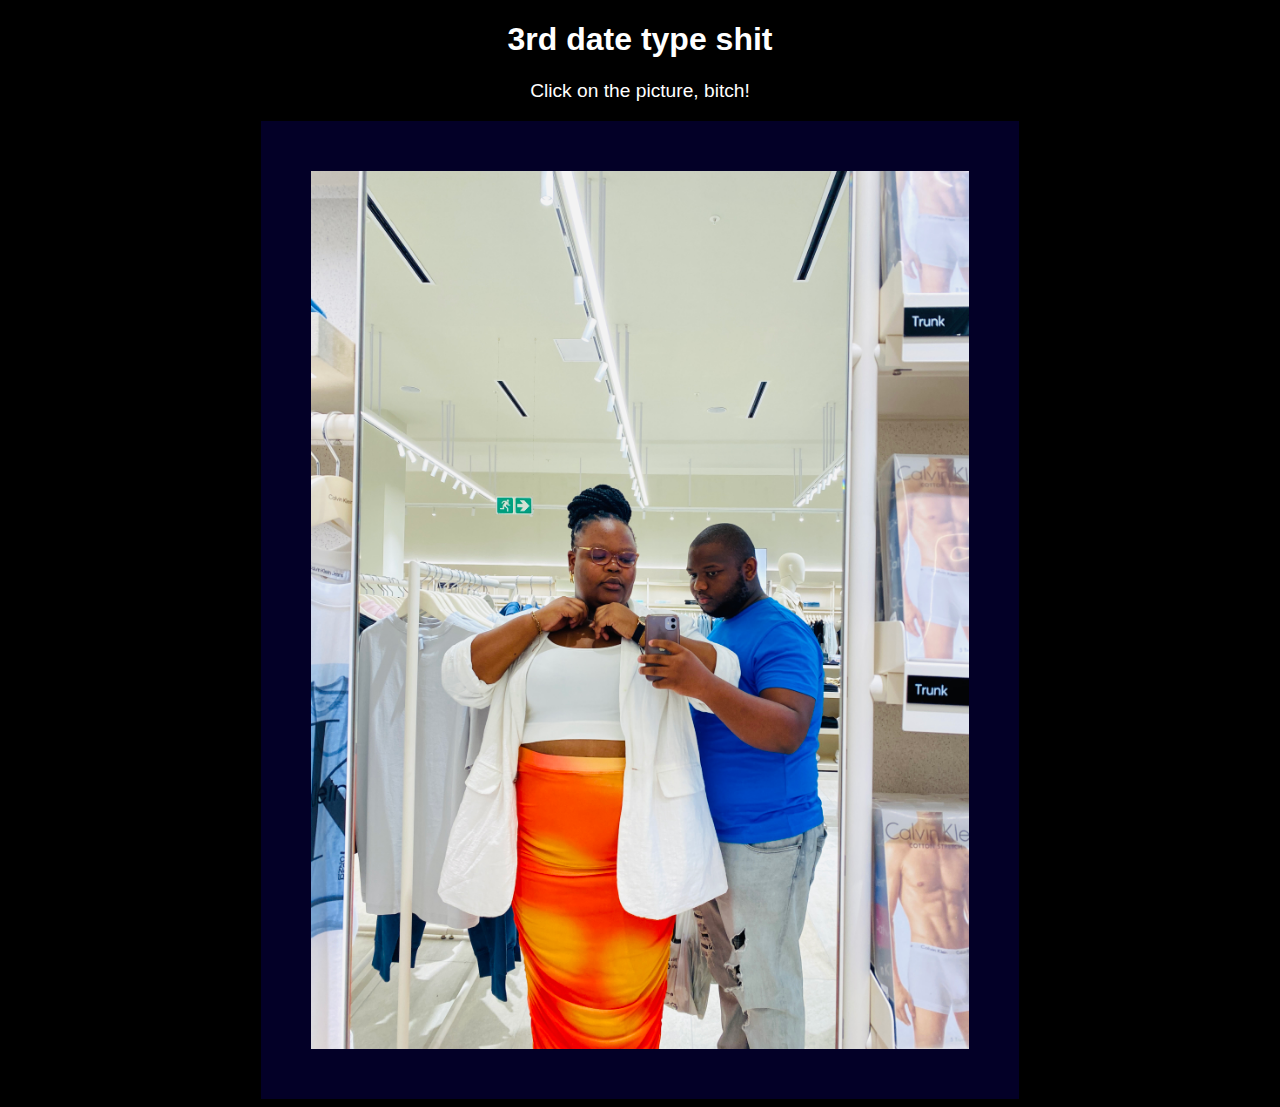
<file: index.html>
<!DOCTYPE html>
<html lang="en">

<head>
    <meta charset="UTF-8">
    <meta name="viewport" content="width=device-width, initial-scale=1.0">
    <link rel="stylesheet" href="style.css">
    <title>Owesihle</title>
</head>

<body>
    <h1>3rd date type shit</h1>
    <p>Click on the picture, bitch!</p>
    <a href="choose.html">
        <img id="Us" style="border:  50px solid rgba(21, 0, 255, 0.152);" src="Us.jpeg">
    </a>
</body>
</html>
</file>
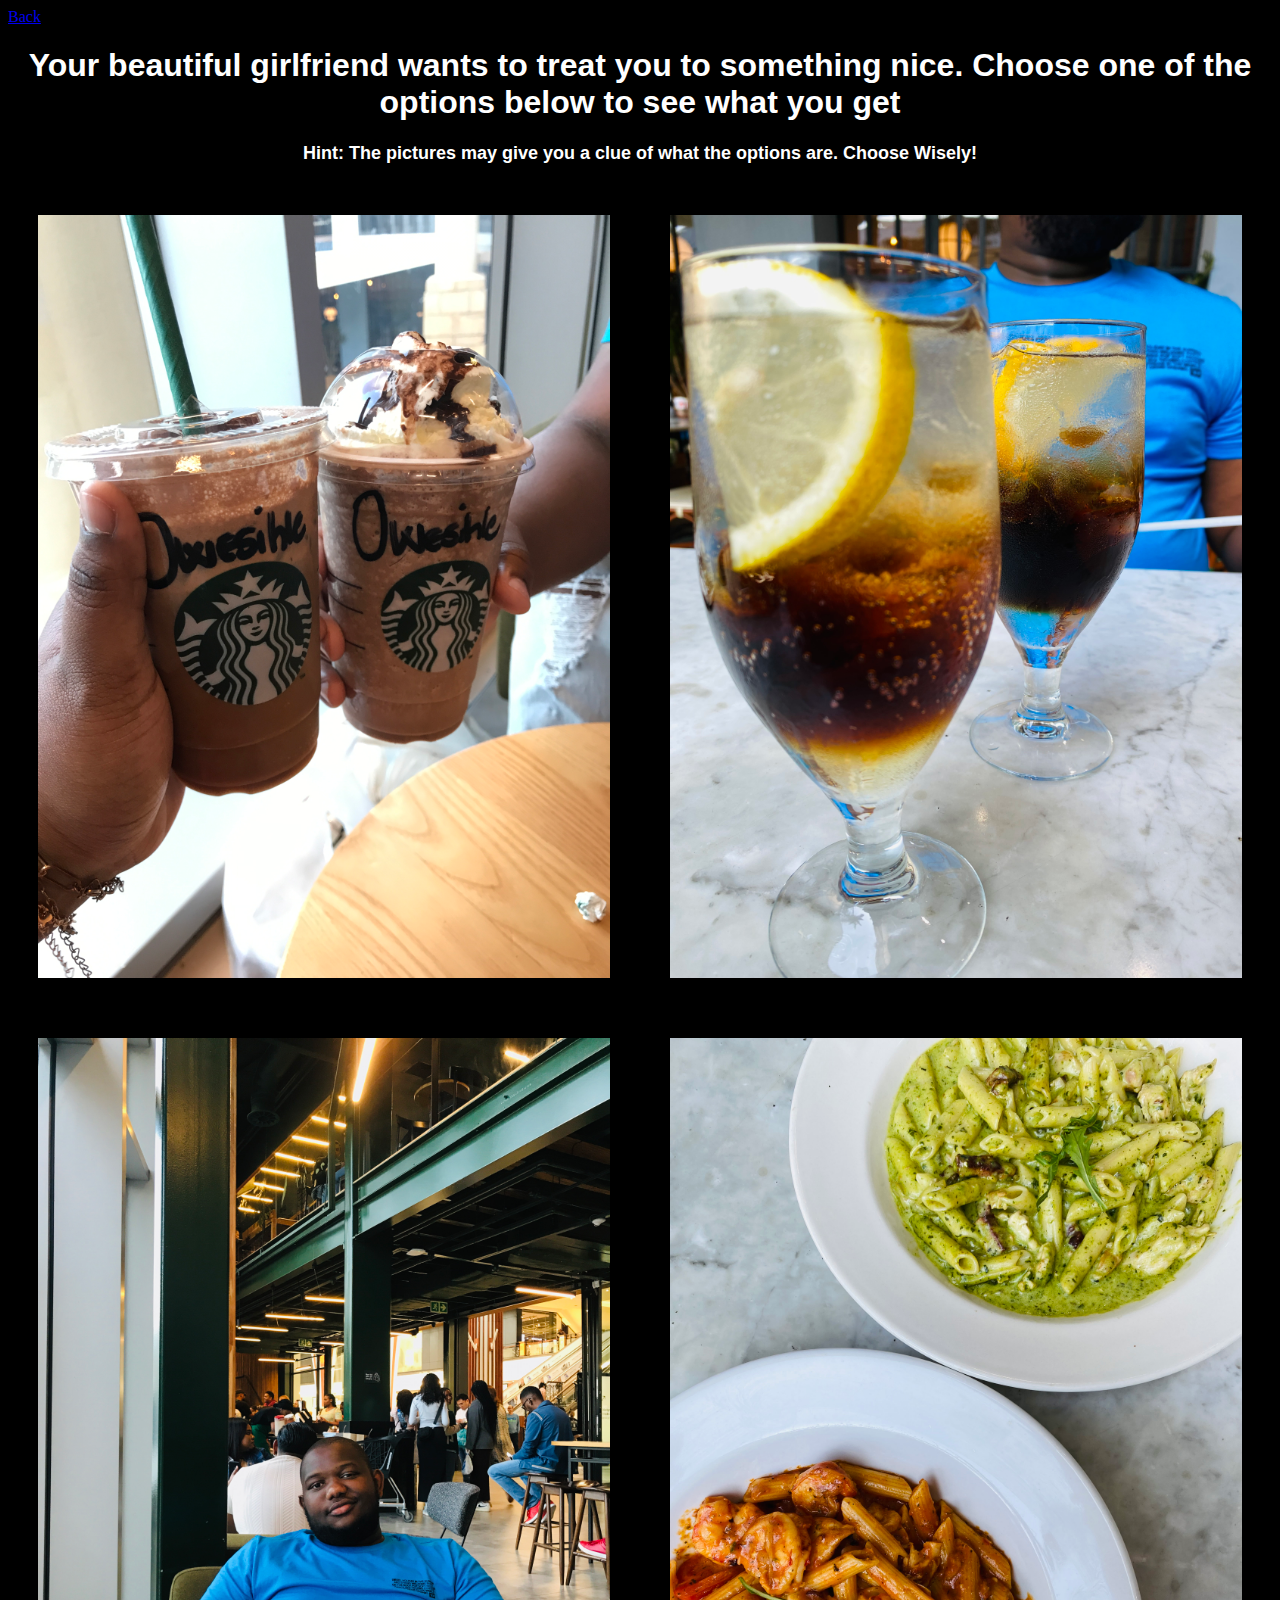
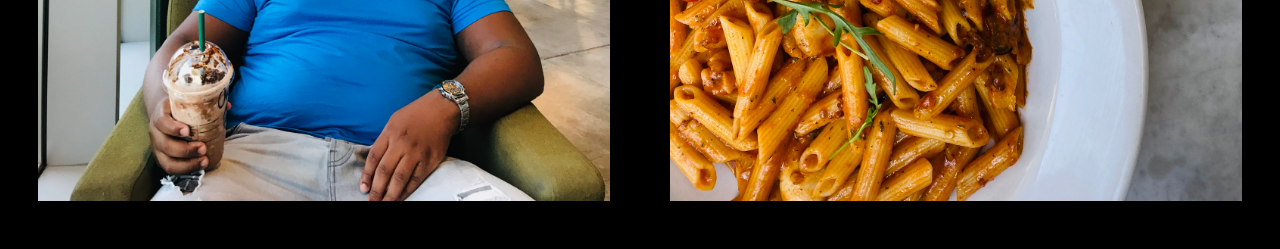
<file: choose.html>
<!DOCTYPE html>
<html lang="en">

<head>
    <meta charset="UTF-8">
    <meta name="viewport" content="width=device-width, initial-scale=1.0">
    <link rel="stylesheet" href="style.css">
    <title>Owesihle</title>
</head>

<body>
    <a href="index.html">Back</a>
    <h1>Your beautiful girlfriend wants to treat you to something nice. Choose one of the options below to see what you
        get</h1>
    <h3>Hint: The pictures may give you a clue of what the options are. Choose Wisely!</p>

    <div class="row">
        <div class="column">
            <a href="coffee.html">
                <img src="Coffee.JPG"  style="width:100%">
            </a>
        </div>

        <div class="column">
            <a href="somethingnice.html">
                <img src="Cocktails.jpg" style="width:100%">
            </a>
        </div>
    </div>

    <div class="row">
        <div class="column">
            <a href="movie.html">
                <img src="Starbucks.jpg"  style="width:100%">
            </a>
        </div>

        <div class="column">
            <a href="lunch.html">
                <img src="Pasta.jpg" style="width:100%">
            </a>
        </div>
    </div>

</body>

</html>
</file>
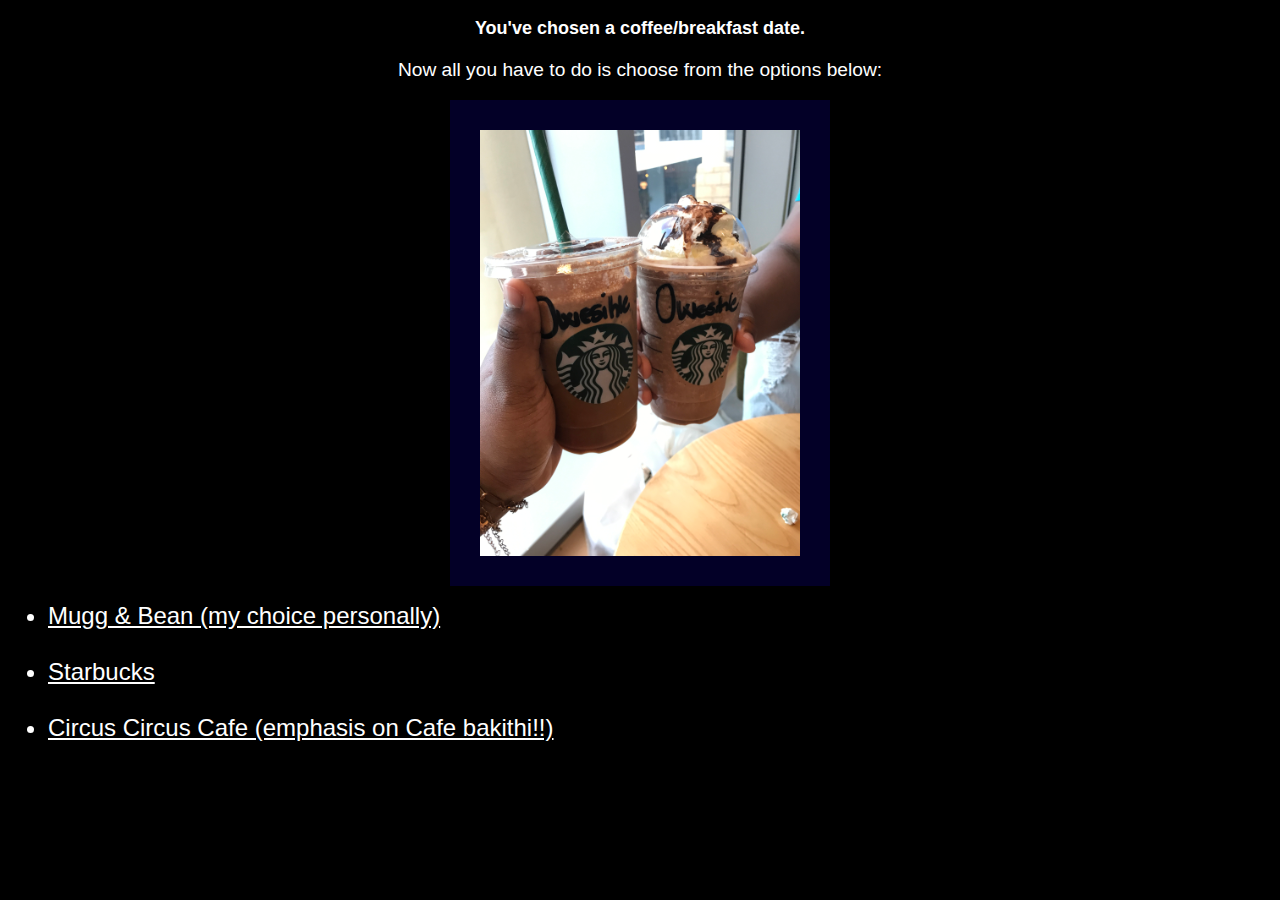
<file: coffee.html>
<!DOCTYPE html>
<html lang="en">

<head>
    <meta charset="UTF-8">
    <meta name="viewport" content="width=device-width, initial-scale=1.0">
    <link rel="stylesheet" href="style2.css">

    <title>Coffee</title>
</head>
<style>
    body {
        /* background-image: url(coffee.html); */
        background-color: black;
        background-repeat: no-repeat;
        background-size: cover;

    }
</style>

<body>
    <div>
        <h3>You've chosen a coffee/breakfast date. </h3>
        <p>Now all you have to do is choose from the options below:</p>
        <img class="responive" style="border:  30px solid rgba(21, 0, 255, 0.152);" src="Coffee.JPG">
        <div  class="message">
            <ul>
                <a href="last.html">
                    <li>Mugg & Bean (my choice personally)</li>
                </a> <br>
                <a href="last.html">
                    <li>Starbucks</li>
                </a> <br>
                <a href="last.html">
                    <li>Circus Circus Cafe (emphasis on Cafe bakithi!!)</li>
                </a> <br>
            </ul>
        </div>    






        <!-- <div class="row">
            <div class="column">
                <a href="last.html">
                    <p>Mugg & Bean (my choice, personally)</p>
                </a>
            </div>
            <div class="column">
                <a href="last.html">
                    <p>Starbucks<p>
                </a>
            </div>
            <div class="column">
                <a href="last.html">
                    <p>Circus Circus Cafe (emphasis on Cafe bakithi!! Don't gagamel)<p>
                </a>
            </div>
        </div> -->


        <!-- <div  class="message">
            <ul>
                <a href="last.html">
                    <li>Mugg & Bean (my choice personally)</li>
                </a> <br>
                <a href="last.html">
                    <li>Starbucks</li>
                </a> <br>
                <a href="last.html">
                    <li>Circus Circus Cafe (emphasis on Cafe bakithi!!)</li>
                </a> <br>
            </ul>
        </div> -->
    </div>
</body>
</html>
</file>
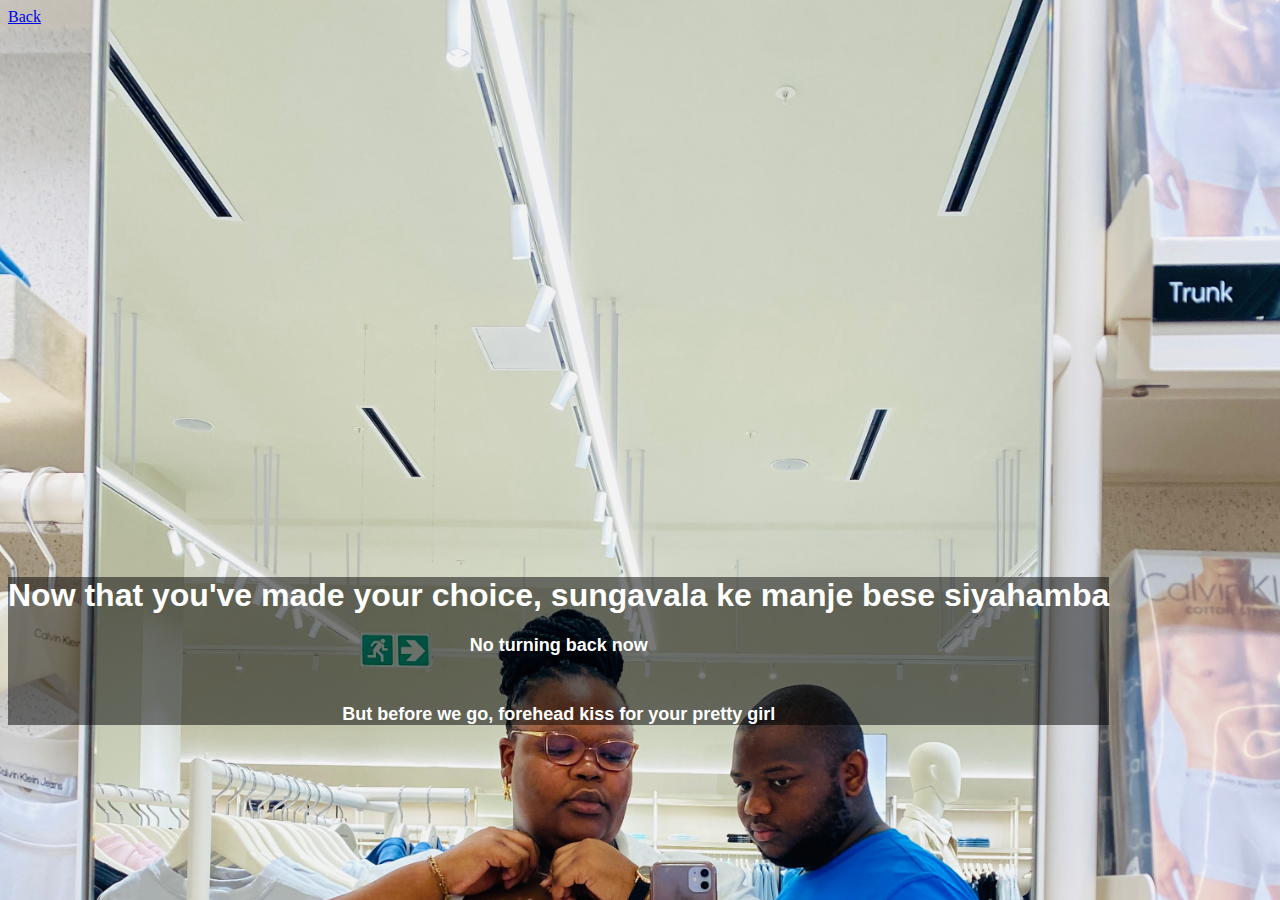
<file: last.html>
<!DOCTYPE html>
<html lang="en">

<head>
    <meta charset="UTF-8">
    <meta name="viewport" content="width=device-width, initial-scale=1.0">
    <link rel="stylesheet" href="style.css">
    <title>Khwezi</title>
</head>

<body style="background-image: url(Us.jpeg) ; width: fit-content; height: fit-content;">
    <a href="index.html">Back</a>

    <div class="message">
        <h1>Now that you've made your choice, sungavala ke manje bese siyahamba</h1>
        <h2>No turning back now</h2>
        <br>
        <h2>But before we go, forehead kiss for your pretty girl</h2>
    </div>

</body>

</html>
</file>
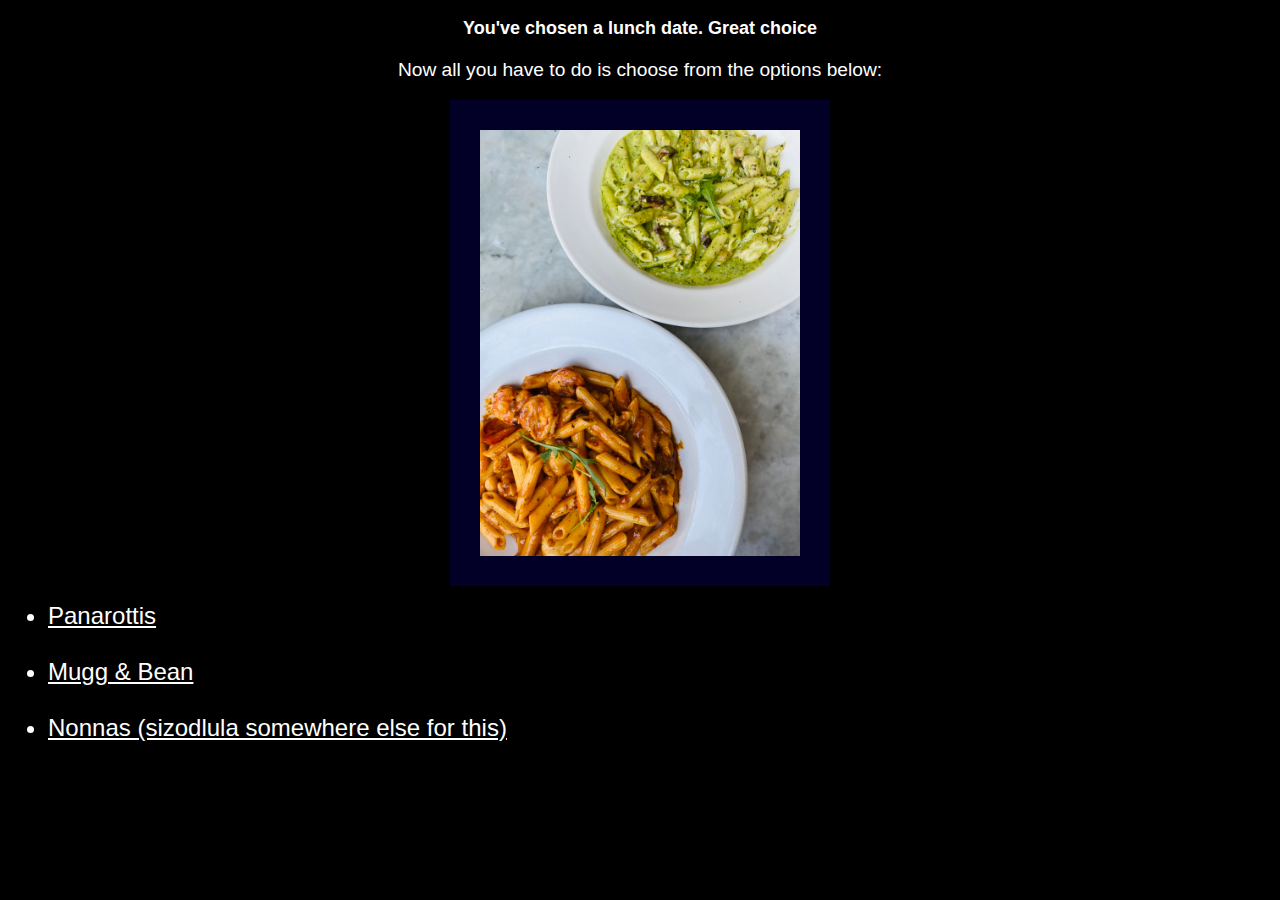
<file: lunch.html>
<!DOCTYPE html>
<html lang="en">

<head>
    <meta charset="UTF-8">
    <meta name="viewport" content="width=device-width, initial-scale=1.0">
    <link rel="stylesheet" href="style2.css">
    <title>lunch</title>
</head>

<body>
    <div>
        <h3>You've chosen a lunch date. Great choice </h3>
        <p>Now all you have to do is choose from the options below:</p>
        <img class="responive" style="border:  30px solid rgba(21, 0, 255, 0.152);" src="Pasta.jpg">

        <div  class="message">
            <ul>
                <a href="last.html">
                    <li>Panarottis</li>
                </a> <br>
                <a href="last.html">
                    <li>Mugg & Bean</li>
                </a> <br>
                <a href="last.html">
                    <li>Nonnas (sizodlula somewhere else for this)</li>
                </a> <br><br>
            </ul>
        </div>



<!-- 
        <div class="row">
            <div class="column2">
                <a href="last.html">
                    <p>Panarottis</p>
                </a>
            </div>
            <div class="column2">
                <a href="last.html">
                    <p>Mugg & Bean</p>
                </a>
            </div>
            <div class="column2">
                <a href="last.html">
                    <p>Circus Circus Cafe</p>
                </a>
            </div>
            <div class="column2">
                <a href="last.html">
                    <p>Nonnas (sizodlula somewhere else for this)</p>
                </a>
            </div>
        </div> -->





        <!-- <div  class="message">
            <ul>
                <a href="last.html">
                    <li>Panarottis</li>
                </a> <br>
                <a href="last.html">
                    <li>Mugg & Bean</li>
                </a> <br>
                <a href="last.html">
                    <li>Mozambik</li>
                </a> <br>
                <a href="last.html">
                    <li>Nonnas (sizodlula somewhere else for this)</li>
                </a> <br>
                <a href="last.html">
                    <li>1 on Palm</li>
                </a> <br>
            </ul>
        </div> -->
    </div>
</body>

</html>
</file>
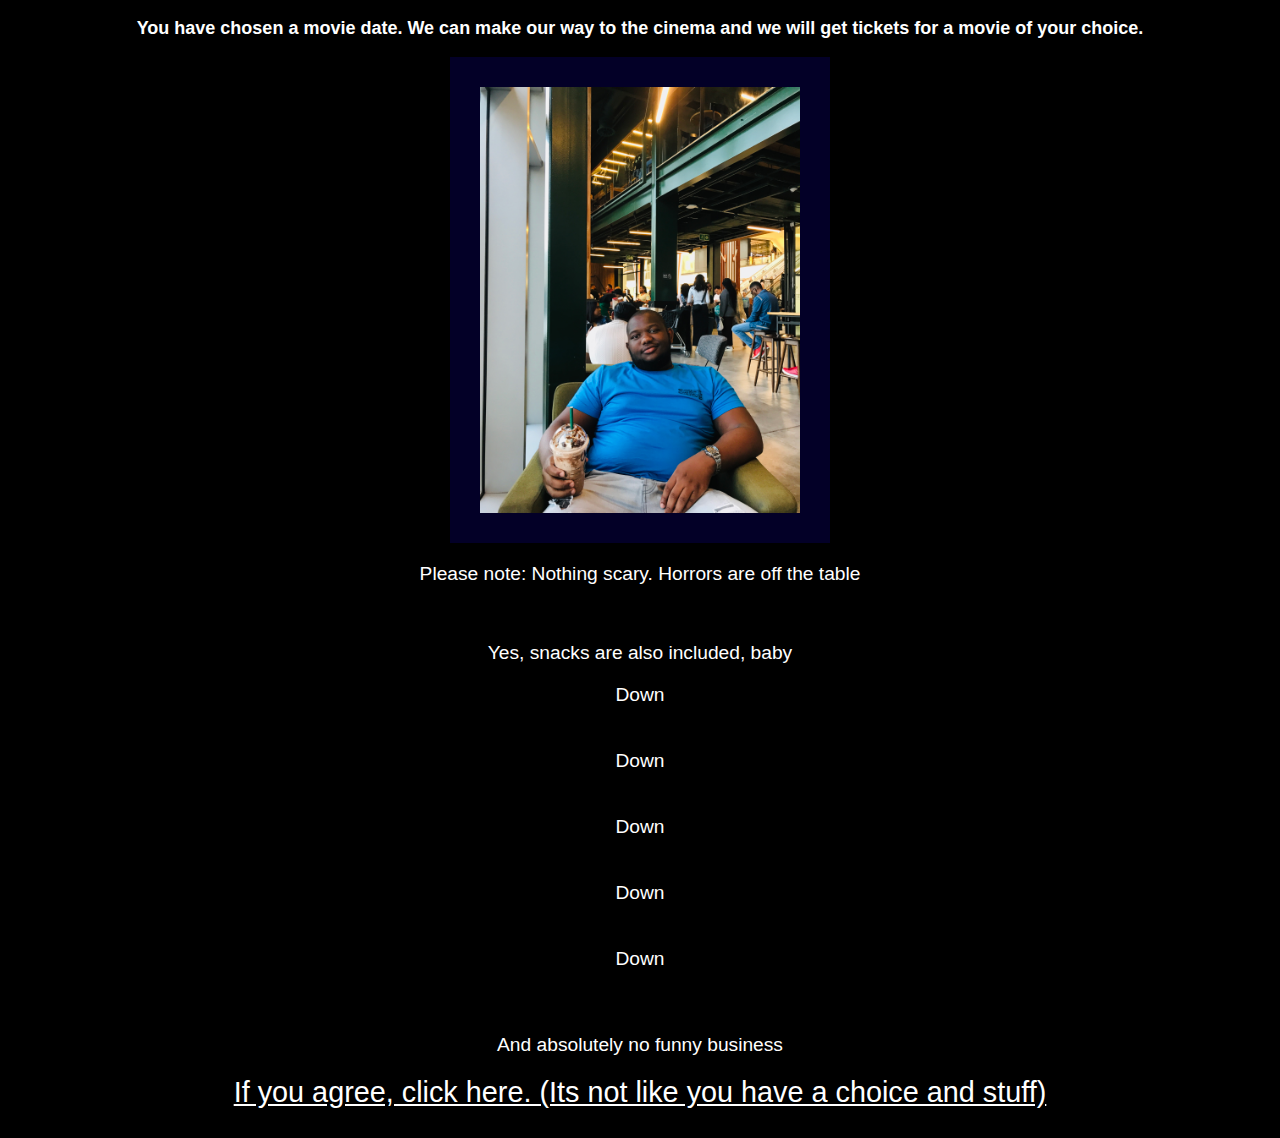
<file: movie.html>
<!DOCTYPE html>
<html lang="en">

<head>
    <meta charset="UTF-8">
    <meta name="viewport" content="width=device-width, initial-scale=1.0">
    <link rel="stylesheet" href="style2.css">
    <title>Movie</title>
</head>

<body>
    <div class="message">
        <h3>You have chosen a movie date. We can make our way to the cinema and we will get tickets for a movie of your choice. </h3>
        <img class="responive" style="border:  30px solid rgba(21, 0, 255, 0.152);" src="Starbucks.jpg">
        <p>Please note: Nothing scary. Horrors are off the table</p>
        <br>
        <p>Yes, snacks are also included, baby</p>
       <p>Down<br><br><br>Down<br><br><br>Down<br><br><br>Down<br><br><br>Down <br><br><br></p>
        <p>And absolutely no funny business</p>
        <a href="last.html"> <p>If you agree, click here. (Its not like you have a choice and stuff)</p></a>
       
    </div>

</body>

</html>
</file>
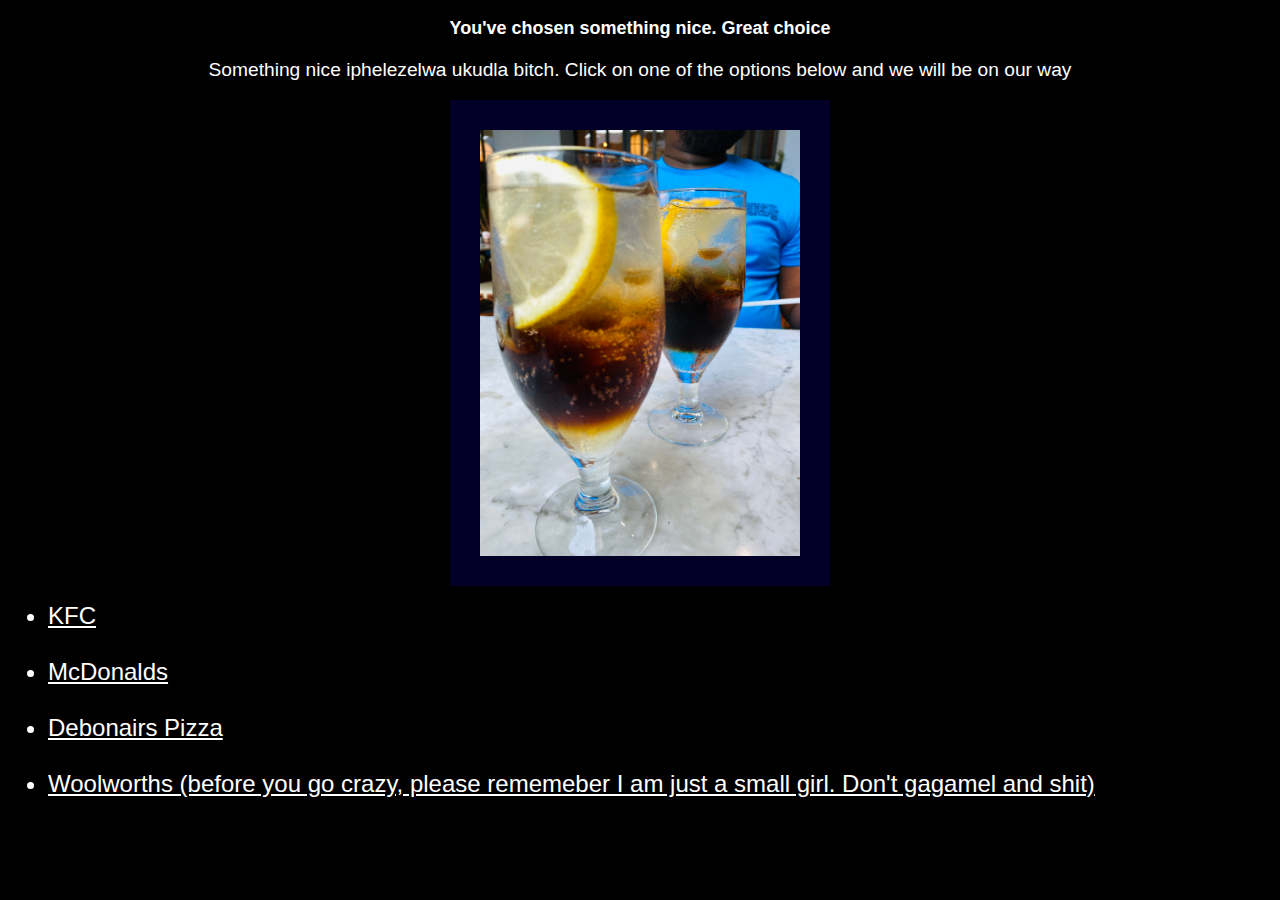
<file: somethingnice.html>
<!DOCTYPE html>
<html lang="en">

<head>
    <meta charset="UTF-8">
    <meta name="viewport" content="width=device-width, initial-scale=1.0">
    <link rel="stylesheet" href="style2.css">
    <title>Something Nice</title>
</head>

<body>
    <h3>You've chosen something nice. Great choice </h3>
    <p>Something nice iphelezelwa ukudla bitch. Click on one of the options below and we will be on our way</p>
    <img class="responive" style="border:  30px solid rgba(21, 0, 255, 0.152);" src="Cocktails.jpg">

    <div class="message">
        <ul>
            <a href="last.html">
                <li>KFC</li>
            </a> <br>
            <a href="last.html">
                <li>McDonalds</li>
            </a> <br>
            <a href="last.html">
                <li>Debonairs Pizza</li>
            </a> <br>
            <a href="last.html">
                <li>Woolworths (before you go crazy, please rememeber I am just a small girl. Don't gagamel and shit)</li>
            </a> <br>
        </ul>
    </div>

<!-- 

    <div class="row">
        <div class="column2">
            <a href="last.html">
                <p>KFC</p>
            </a>
        </div>
        <div class="column2">
            <a href="last.html">
                <p>McDonalds</p>
            </a>
        </div>
        <div class="column2">
            <a href="last.html">
                <p>Debonairs Pizza</p>
            </a>
        </div>
        <div class="column2">
            <a href="last.html">
                <p>Woolworths (before you go crazy, please rememeber I am just a small girl. Don't gagamel and shit)
                </p>
            </a>
        </div>
    </div> -->

    <!-- <div class="message">
        <ul>
            <a href="last.html">
                <p>KFC</p>
            </a> <br>
            <a href="last.html">
                <p>McDonalds</p>
            </a> <br>
            <a href="last.html">
                <p>Debonairs Pizza</p>
            </a> <br>
            <a href="last.html">
                <p>Woolworths (before you go crazy, please rememeber I am just a small girl)</p>
            </a> <br>
        </ul>
    </div> -->
</body>

</html>
</file>
<file: style.css>
body {
    /* background-image: url(swing.jpg); */
    background-color: black;
    background-repeat: no-repeat;
    background-size: cover;

}

h1 {
    color: white;
    font-family: 'Gill Sans', 'Gill Sans MT', Calibri, 'Trebuchet MS', sans-serif;
    text-align: center;

}

h3,
h2 {
    color: white;
    font-family: 'Gill Sans', 'Gill Sans MT', Calibri, 'Trebuchet MS', sans-serif;
    text-align: center;
    font-size: large;
}

img {
    display: block;
    margin-left: auto;
    margin-right: auto;
    width: 60%;
    height: 60%
    border: 15px solid rgba(21, 0, 255, 0.152)
}

#Us{
    display: block;
    margin-left: auto;
    margin-right: auto;
    width: 60%;
    height: 50%;
    border: 10px solid rgba(21, 0, 255, 0.152)
}

.message {
    background-color: rgba(0, 0, 0, .5);
    display: block;
    margin-left: auto;
    margin-right: auto;
    margin-top: 50%;
    width: 100%;
}

.text {
    font-family: 'Courier New', Courier, monospace;
    font-size: large;
}

p2 {
    color: white;
    font-family: 'Gill Sans', 'Gill Sans MT', Calibri, 'Trebuchet MS', sans-serif;
    margin-left: 50%;
    margin-top: 20px;
    font-size: larger;
}

p {
    color: white;
    font-family: 'Gill Sans', 'Gill Sans MT', Calibri, 'Trebuchet MS', sans-serif;
    text-align: center;
    margin-top: 20px;
    font-size: larger;
}

.responsive {
    width: 100%;
    height: auto;
}

* {
    box-sizing: border-box;
}

.row {
    display: flex;
}

/* Create three equal columns that sits next to each other */
.column {
    flex: 50%;
    padding: 30px;
}

.last {
    text-align: center;
}
</file>
<file: style2.css>
body {
    /* background-image: url(swing.jpg); */
    background-color: black;
    background-repeat: no-repeat;
    background-size: contain;

}

.message {
    background-color: rgba(0, 0, 0, .5);
    display: block;
    margin-left: auto;
    margin-right: auto;
    width: 100%;
}

a {
    color: white;
    font-family: 'Gill Sans', 'Gill Sans MT', Calibri, 'Trebuchet MS', sans-serif;
    font-size: x-large;
}

h1,h4 {
    color: white;
    font-family: 'Gill Sans', 'Gill Sans MT', Calibri, 'Trebuchet MS', sans-serif;
    text-align: center;

}

h3 {
    color: white;
    font-family: 'Gill Sans', 'Gill Sans MT', Calibri, 'Trebuchet MS', sans-serif;
    text-align: center;
    font-size: large;
}

.responsive {
    width: 100%;
    height: auto;
}

* {
    box-sizing: border-box;
}

.row {
    display: flex;
}

/* Create three equal columns that sits next to each other */
.column {
    flex: 33.33%;
    padding: 50px;
}

.column2 {
    flex: 25%;
    padding: 50px;
}

img {
    display: block;
    margin-left: auto;
    margin-right: auto;
    width: 30%;
    border: 10px solid rgba(21, 0, 255, 0.152)
}
p2 {
    color: white;
    font-family: 'Gill Sans', 'Gill Sans MT', Calibri, 'Trebuchet MS', sans-serif;
    text-align: center;
    margin-top: 20px;
    font-size: larger;
}

p {
    color: white;
    font-family: 'Gill Sans', 'Gill Sans MT', Calibri, 'Trebuchet MS', sans-serif;
    text-align: center;
    margin-top: 20px;
    font-size: larger;
}
</file>
